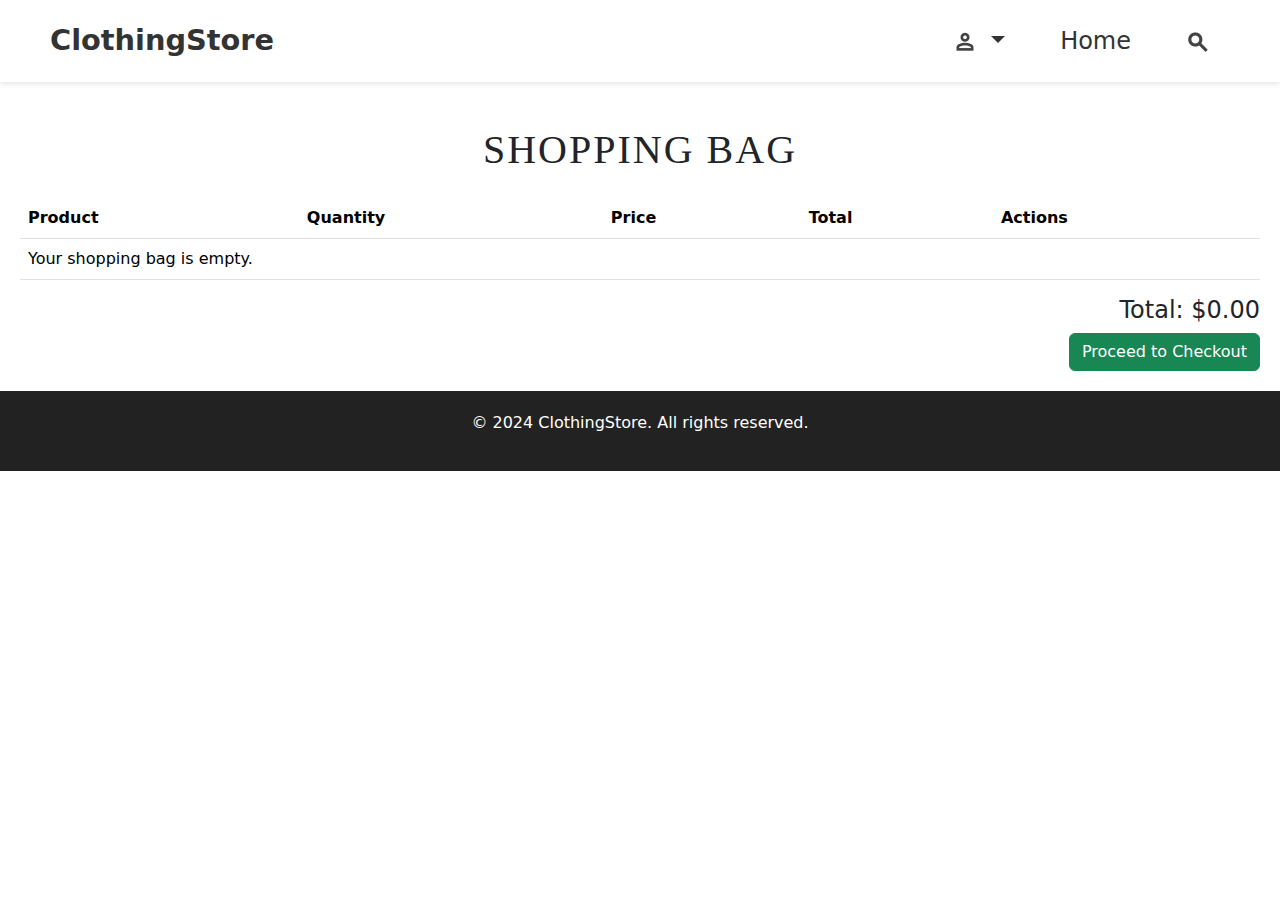
<file: bag.html>
<!DOCTYPE html>
<html lang="en">
<head>
  <meta charset="UTF-8">
  <meta name="viewport" content="width=device-width, initial-scale=1.0">
  <title>Shopping Bag - Elle</title>
  <link rel="stylesheet" href="styles.css">
  <link href="https://cdn.jsdelivr.net/npm/bootstrap@5.3.0-alpha1/dist/css/bootstrap.min.css" rel="stylesheet">
  <link href="https://cdnjs.cloudflare.com/ajax/libs/font-awesome/6.0.0-beta3/css/all.min.css" rel="stylesheet">
</head>
<body>
  <nav class="navbar">
    <div class="logo">
      <a href="#">ClothingStore</a>
    </div>
    <ul class="nav-links">
      <li class="nav-item dropdown">
        <a class="nav-link dropdown-toggle" href="#" id="navbarDropdown" role="button" data-bs-toggle="dropdown" aria-expanded="false">
          <img src="person_24dp_434343_FILL0_wght600_GRAD0_opsz24.png" alt="Profile" class="nav-icon">
        </a>
        <ul class="dropdown-menu" aria-labelledby="navbarDropdown">
          <li><a class="dropdown-item" href="login.html">Login</a></li>
          <li><a class="dropdown-item" href="register.html">Register</a></li>
          <li><a class="dropdown-item" href="profile.html">My Profile</a></li>
          <li><a class="dropdown-item" href="#">Logout</a></li>
        </ul>
      </li>
      <li><a href="index.html">Home</a></li>
      <li><a href="search.html"><img src="search_24dp_434343_FILL0_wght700_GRAD0_opsz24.png" alt="search" class="nav-icon"></a></li>
    </ul>
  </nav>

  <main class="container2">
    <h1 class="my-4">Shopping Bag</h1>
    <table class="table">
      <thead>
        <tr>
          <th>Product</th>
          <th>Quantity</th>
          <th>Price</th>
          <th>Total</th>
          <th>Actions</th>
        </tr>
      </thead>
      <tbody id="cart-items">
      </tbody>
    </table>
    <div class="text-end">
      <h4 id="cart-total">Total: $0.00</h4>
      <button class="btn btn-success" id="checkout-btn">Proceed to Checkout</button>
    </div>
  </main>

  <footer>
    <p>&copy; 2024 ClothingStore. All rights reserved.</p>
  </footer>

  <script src="https://cdn.jsdelivr.net/npm/bootstrap@5.3.0-alpha1/dist/js/bootstrap.bundle.min.js"></script>
  <script>
    
    function loadCart() {
      const cart = JSON.parse(localStorage.getItem('cart')) || [];
      const cartItems = document.getElementById('cart-items');
      const cartTotal = document.getElementById('cart-total');
      let total = 0;

      cartItems.innerHTML = '';

      if (cart.length === 0) {
        cartItems.innerHTML = '<tr><td colspan="5">Your shopping bag is empty.</td></tr>';
        cartTotal.innerText = 'Total: $0.00';
        return;
      }

      cart.forEach((item, index) => {
        const itemTotal = item.price * item.quantity;
        total += itemTotal;

        const row = document.createElement('tr');
        row.innerHTML = `
          <td>${item.name}</td>
          <td>
            <button class="btn btn-sm btn-outline-secondary" onclick="updateQuantity(${index}, -1)">-</button>
            ${item.quantity}
            <button class="btn btn-sm btn-outline-secondary" onclick="updateQuantity(${index}, 1)">+</button>
          </td>
          <td>$${item.price.toFixed(2)}</td>
          <td>$${itemTotal.toFixed(2)}</td>
          <td>
            <button class="btn btn-danger btn-sm" onclick="removeFromCart(${index})">Remove</button>
          </td>
        `;
        cartItems.appendChild(row);
      });

      cartTotal.innerText = `Total: $${total.toFixed(2)}`;
    }

    function updateQuantity(index, change) {
      const cart = JSON.parse(localStorage.getItem('cart')) || [];
      cart[index].quantity += change;

      if (cart[index].quantity <= 0) {
        cart.splice(index, 1);
      }

      localStorage.setItem('cart', JSON.stringify(cart));
      loadCart();
    }

    function removeFromCart(index) {
      const cart = JSON.parse(localStorage.getItem('cart')) || [];
      cart.splice(index, 1);
      localStorage.setItem('cart', JSON.stringify(cart));
      loadCart();
    }

    document.getElementById('checkout-btn').addEventListener('click', () => {
      alert('Proceeding to checkout...');
      localStorage.removeItem('cart');
      loadCart();
    });

    document.addEventListener('DOMContentLoaded', loadCart);
  </script>
</body>
</html>
</file>
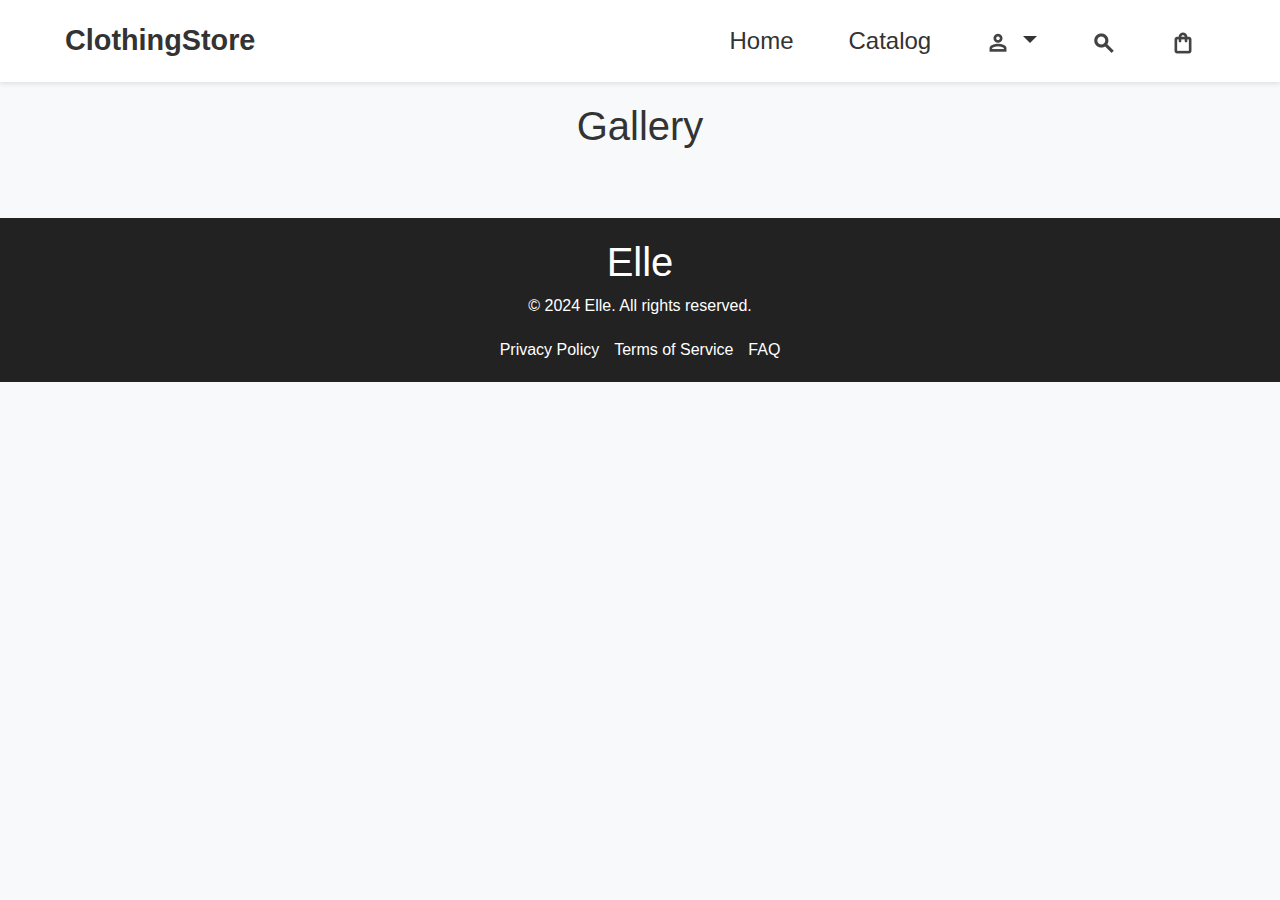
<file: Gallery.html>
<!DOCTYPE html>
<html lang="ru">
<head>
  <meta charset="UTF-8">
  <meta name="viewport" content="width=device-width, initial-scale=1.0">
  <link href="https://cdn.jsdelivr.net/npm/bootstrap@5.3.0-alpha1/dist/css/bootstrap.min.css" rel="stylesheet">
  <title>Галерея моды</title>
  <style>
    body {
      font-family: Inter, sans-serif;
      margin: 0;
      padding: 0;
      background-color: #f8f9fa;
    }
    .navbar {
      background-color: white;
      color: #333;
      padding: 8px 15px;
      display: flex;
      justify-content: space-between;
      align-items: center;
      box-shadow: 0 2px 5px rgba(0, 0, 0, 0.1);
  
    }
  
    .navbar .logo a {
      color: #333;
      font-size: 1.8rem;
      font-weight: 600;
      text-decoration: none;
      margin-left: 50px;}
  
    .nav-links {
      list-style: none;
      display: flex;
      gap: 5px;
      
      margin: 15px 20px;
  
    }
    .nav-icon{
        height: 24px;
    }
  
    .nav-links li a {
      color: #333;
      font-size: 1.1rem;
      text-decoration: none;
      transition: color 0.3s ease;
      margin-right: 50px;
      font-size: x-large;
  
  
    }
  
    .nav-links li a:hover {
      color: #2c3e50;
    }
  
    .gallery {
      display: grid;
      grid-template-columns: repeat(auto-fill, minmax(300px, 1fr));
      gap: 20px;
      padding: 20px;
    }
    .gallery img {
      width: 100%;
      border-radius: 10px;
      box-shadow: 0 4px 6px rgba(0, 0, 0, 0.1);
    }
    footer {
    background: #222;
    color: #fff;
    padding: 20px 0;
    text-align: center;
  }
  
  .footer-container {
    max-width: 800px;
    margin: 0 auto;
  }
  
  .footer-logo {
    width: 100px;
    margin-bottom: 20px;
    border-radius: 50%;
  }
  
  .footer-container ul {
    list-style: none;
    padding: 0;
    margin: 20px 0 0;
    display: flex;
    justify-content: center;
    gap: 15px;
  }
  
  .footer-container ul li {
    display: inline;
  }
  
  .footer-container ul li a {
    text-decoration: none;
    color: #fff;
    transition: color 0.3s;
  }
  
  .footer-container ul li a:hover {
    color: #aaa;
  }
  </style>
</head>
<body>
    <nav class="navbar">
        <div class="logo">
          <a href="#">ClothingStore</a>
        </div>
        <ul class="nav-links">
          <li><a href="index.html">Home</a></li>
          <li><a href="catalog.html">Catalog</a></li>
          <li class="nav-item dropdown">
            <a class="nav-link dropdown-toggle" href="#" id="navbarDropdown" role="button" data-bs-toggle="dropdown" aria-expanded="false">
              <img src="person_24dp_434343_FILL0_wght600_GRAD0_opsz24.png" alt="Profile" class="nav-icon">
            </a>
            <ul class="dropdown-menu" aria-labelledby="navbarDropdown">
              <li><a class="dropdown-item" href="login.html">Login</a></li>
              <li><a class="dropdown-item" href="register.html">Register</a></li>
              <li><a class="dropdown-item" href="profile.html">My Profile</a></li>
              <li><a class="dropdown-item" href="#">Logout</a></li>
            </ul>
          </li>
          <li><a href="#" id="search-icon"><img src="search_24dp_434343_FILL0_wght700_GRAD0_opsz24.png" alt="search" class="nav-icon"></a></li>
          <li><a href="bag.html"><img src="shopping_bag_24dp_434343_FILL0_wght600_GRAD0_opsz24.png" alt="bag" class="nav-icon"></a></li>
        </ul>
      </nav>
  <h1 style="text-align: center; padding: 20px; color: #333;">Gallery</h1>
  <div class="gallery" id="gallery"></div>
  <footer>
    <div class="footer-container">
      <H1>Elle</H1>
      <p>&copy; 2024 Elle. All rights reserved.</p>
      <ul>
        <li><a href="#">Privacy Policy</a></li>
        <li><a href="#">Terms of Service</a></li>
        <li><a href="#">FAQ</a></li>
      </ul>
    </div>
  </footer>
  <script src="https://cdn.jsdelivr.net/npm/bootstrap@5.3.0-alpha1/dist/js/bootstrap.bundle.min.js"></script>
  <script src="https://code.jquery.com/jquery-3.5.1.slim.min.js"></script>
  <script src="https://cdn.jsdelivr.net/npm/@popperjs/core@2.5.2/dist/umd/popper.min.js"></script>
  <script src="https://stackpath.bootstrapcdn.com/bootstrap/4.5.2/js/bootstrap.min.js"></script>

  <script>
   
    const fetchUnsplashImages = async () => {
      try {
        const response = await fetch('https://api.unsplash.com/photos/random?count=10&query=fashion&client_id=Jgne0rF15VM0K1Y4qrj9qKHIyeWJOSiThvX24Mrs6-Y');
        const images = await response.json();

        const gallery = document.getElementById('gallery');
        images.forEach(image => {
          const imgElement = document.createElement('img');
          imgElement.src = image.urls.small;
          imgElement.alt = image.alt_description || "Fashion";
          gallery.appendChild(imgElement);
        });
      } catch (error) {
        console.error('Ошибка при загрузке изображений:', error);
      }
    };

    fetchUnsplashImages();
  </script>
</body>
</html>
</file>
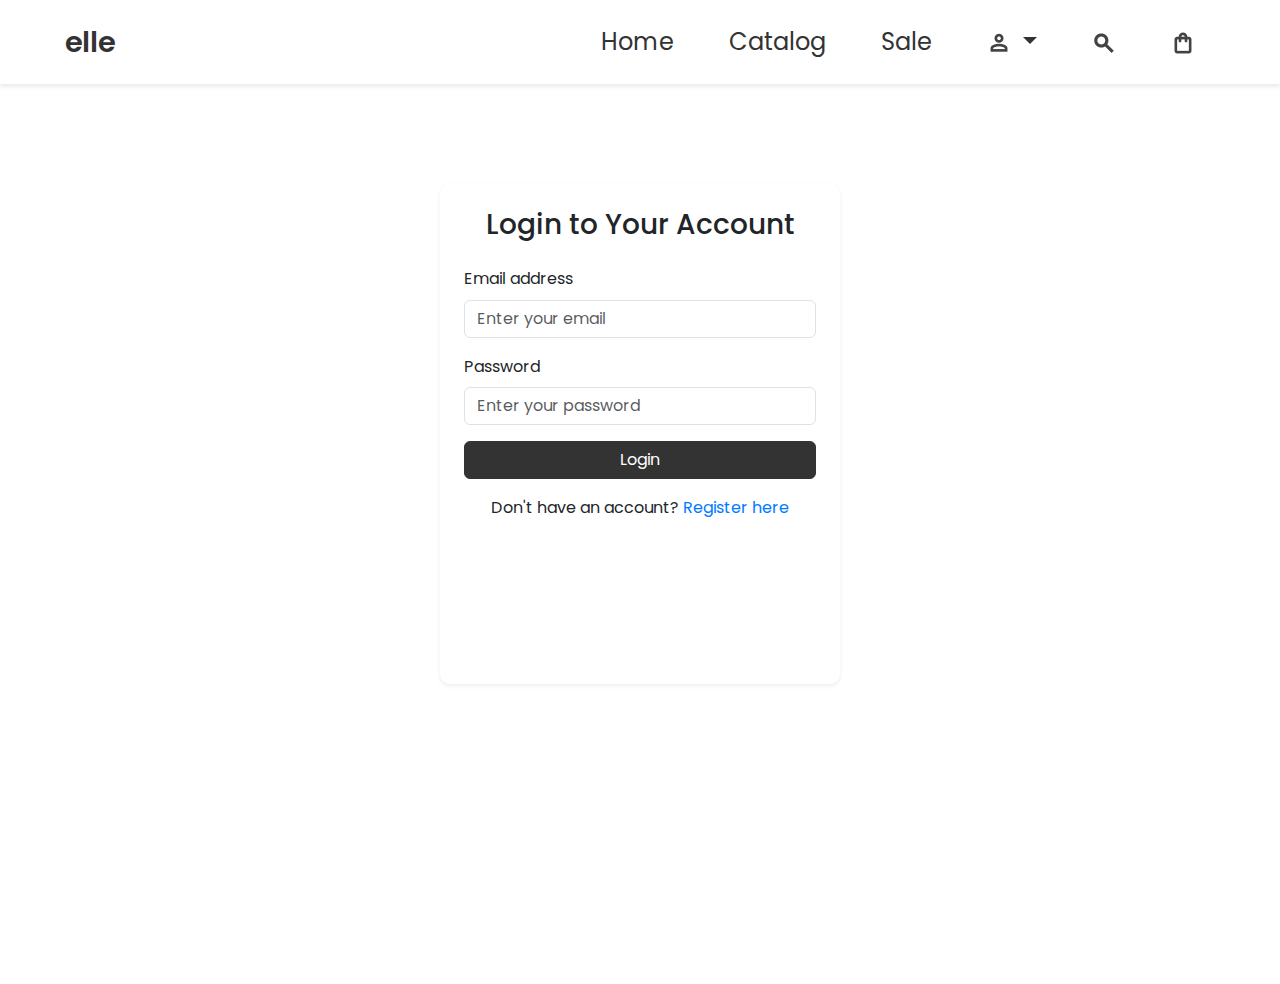
<file: login.html>
<!DOCTYPE html>
<html lang="en">
<head>
  <meta charset="UTF-8">
  <meta name="viewport" content="width=device-width, initial-scale=1.0">
  <title>Login - ClothingStore</title>
  <link rel="preconnect" href="https://fonts.googleapis.com">
  <form action="http://localhost:3000/login" method="POST"></form>
<link rel="preconnect" href="https://fonts.gstatic.com" crossorigin>
<link href="https://fonts.googleapis.com/css2?family=Poppins:ital,wght@0,100;0,200;0,300;0,400;0,500;0,600;0,700;0,800;0,900;1,100;1,200;1,300;1,400;1,500;1,600;1,700;1,800;1,900&display=swap" rel="stylesheet">
  <link href="https://cdn.jsdelivr.net/npm/bootstrap@5.3.0-alpha1/dist/css/bootstrap.min.css" rel="stylesheet">
  <link rel="stylesheet" href="login-register.css"></head>
<body>
  <nav class="navbar">
    <div class="logo">
      <a href="#">elle</a>
    </div>
    <ul class="nav-links">
      <li><a href="index.html">Home</a></li>
      <li><a href="#">Catalog</a></li>
      <li><a href="#">Sale</a></li>
      <li class="nav-item dropdown">
        <a class="nav-link dropdown-toggle" href="#" id="navbarDropdown" role="button" data-bs-toggle="dropdown" aria-expanded="false">
          <img src="person_24dp_434343_FILL0_wght600_GRAD0_opsz24.png" alt="Profile" class="nav-icon">
        </a>
        <ul class="dropdown-menu" aria-labelledby="navbarDropdown">
          <li><a class="dropdown-item" href="login.html">Login</a></li>
          <li><a class="dropdown-item" href="register.html">Register</a></li>
          <li><a class="dropdown-item" href="profile.html">My Profile</a></li>
          <li><a class="dropdown-item" href="#">Logout</a></li>
        </ul>
      </li>
      <li><a href="search.html"><img src="search_24dp_434343_FILL0_wght700_GRAD0_opsz24.png" alt="search" class="nav-icon"></a></li>
      <li><a href="bag.html"><img src="shopping_bag_24dp_434343_FILL0_wght600_GRAD0_opsz24.png" alt="bag" class="nav-icon"></a></li>
    </ul>
  </nav>
  <div class="container d-flex justify-content-center" style="min-height: 100vh;">
    <div class="card p-4 shadow-sm" style="max-width: 400px; width: 100%; height: 500px;">
      <h3 class="text-center mb-4">Login to Your Account</h3>
      <form action="/login" method="POST">
        <div class="mb-3">
          <label for="email" class="form-label">Email address</label>
          <input type="email" class="form-control" id="email" name="email" placeholder="Enter your email" required>
        </div>
        <div class="mb-3">
          <label for="password" class="form-label">Password</label>
          <input type="password" class="form-control" id="password" name="password" placeholder="Enter your password" required>
        </div>
        <button type="submit" class="btn btn-primary w-100">Login</button>
      </form>
      
      <div class="text-center mt-3">
        <p>Don't have an account? <a href="register.html">Register here</a></p>
      </div>
    </div>
  </div>

</body>
<script src="https://cdn.jsdelivr.net/npm/bootstrap@5.3.0-alpha1/dist/js/bootstrap.bundle.min.js"></script>
  <script>
    app.post('/login', async (req, res) => {
  const { email, password } = req.body;
  const user = await User.findOne({ email });

  if (user && user.password === password) {
    res.redirect('/index');
  } else {
    res.redirect('/login');
  }
});
</script>
</html>
</file>
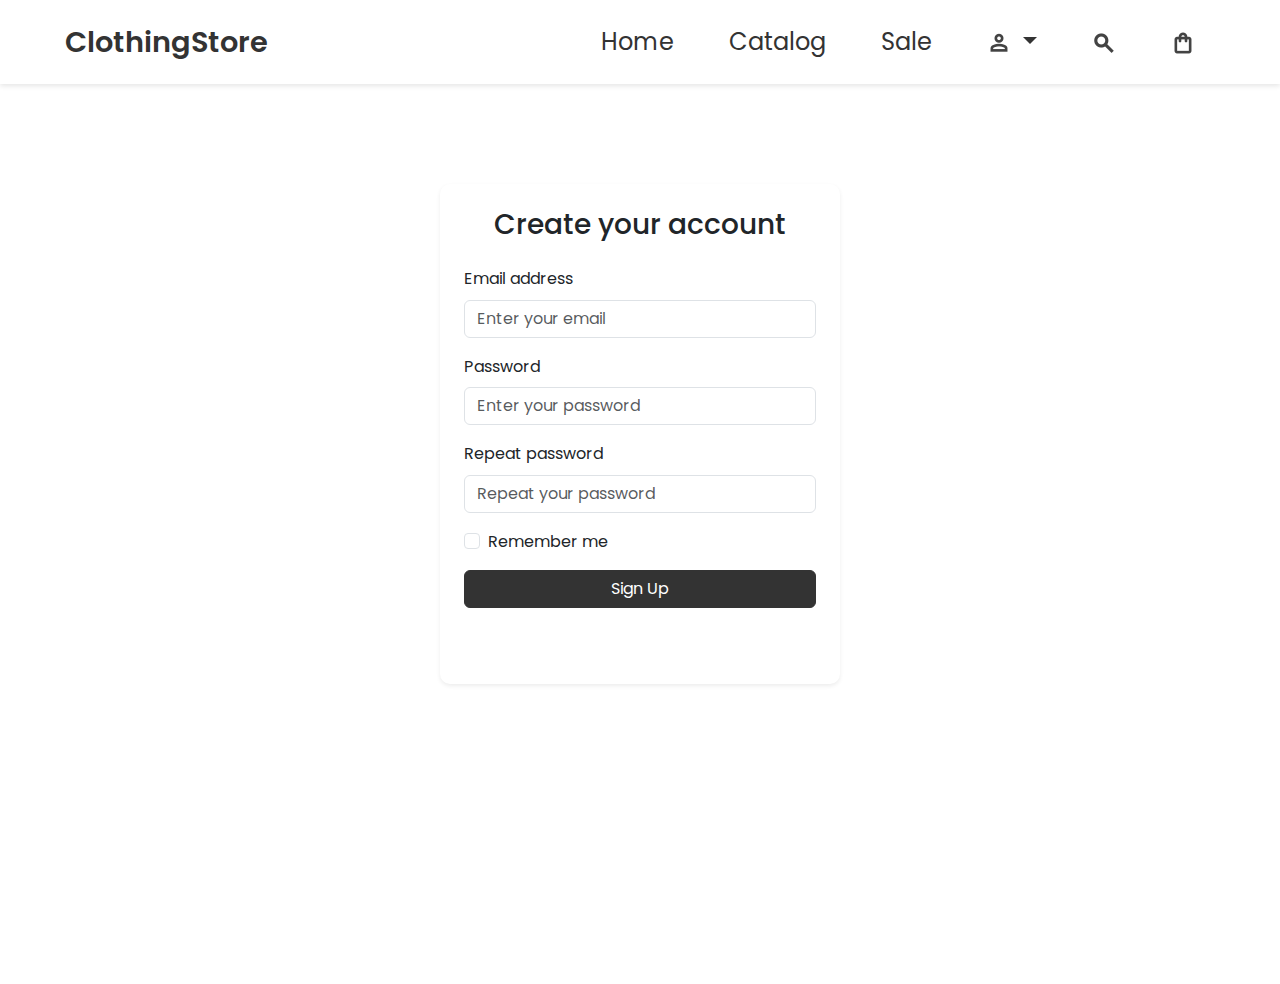
<file: register.html>
<!DOCTYPE html>
<html lang="en">
<head>
  <meta charset="UTF-8">
  <meta name="viewport" content="width=device-width, initial-scale=1.0">
  <title>Login - ClothingStore</title>
  <link rel="preconnect" href="https://fonts.googleapis.com">
<link rel="preconnect" href="https://fonts.gstatic.com" crossorigin>
<link href="https://fonts.googleapis.com/css2?family=Poppins:ital,wght@0,100;0,200;0,300;0,400;0,500;0,600;0,700;0,800;0,900;1,100;1,200;1,300;1,400;1,500;1,600;1,700;1,800;1,900&display=swap" rel="stylesheet">
  <link href="https://cdn.jsdelivr.net/npm/bootstrap@5.3.0-alpha1/dist/css/bootstrap.min.css" rel="stylesheet">
  <link rel="stylesheet" href="login-register.css"></head>
<body>
  <nav class="navbar">
    <div class="logo">
      <a href="#">ClothingStore</a>
    </div>
    <ul class="nav-links">
      <li><a href="#">Home</a></li>
      <li><a href="#">Catalog</a></li>
      <li><a href="#">Sale</a></li>
      <li class="nav-item dropdown">
        <a class="nav-link dropdown-toggle" href="#" id="navbarDropdown" role="button" data-bs-toggle="dropdown" aria-expanded="false">
          <img src="person_24dp_434343_FILL0_wght600_GRAD0_opsz24.png" alt="Profile" class="nav-icon">
        </a>
        <ul class="dropdown-menu" aria-labelledby="navbarDropdown">
          <li><a class="dropdown-item" href="login.html">Login</a></li>
          <li><a class="dropdown-item" href="register.html">Register</a></li>
          <li><a class="dropdown-item" href="profile.html">My Profile</a></li>
          <li><a class="dropdown-item" href="#">Logout</a></li>
        </ul>
      </li>
      <li><a href="search.html"><img src="search_24dp_434343_FILL0_wght700_GRAD0_opsz24.png" alt="search" class="nav-icon"></a></li>
      <li><a href="bag.html"><img src="shopping_bag_24dp_434343_FILL0_wght600_GRAD0_opsz24.png" alt="bag" class="nav-icon"></a></li>
    </ul>
  </nav>
  <div class="container d-flex justify-content-center" style="min-height: 100vh;">
    <div class="card p-4 shadow-sm" style="max-width: 400px; width: 100%; height: 500px;">
      <h3 class="text-center mb-4">Create your account</h3>
      <form action="/login" method="POST">
        <div class="mb-3">
          <label for="email" class="form-label">Email address</label>
          <input type="email" class="form-control" id="email" name="email" placeholder="Enter your email" required>
        </div>
        <div class="mb-3">
          <label for="password" class="form-label">Password</label>
          <input type="password" class="form-control" id="password" name="password" placeholder="Enter your password" required>
        </div>
        <div class="mb-3">
            <label for="password" class="form-label">Repeat password</label>
            <input type="password" class="form-control" id="password" name="password" placeholder="Repeat your password" required>
          </div>
        <div class="mb-3 form-check">
          <input type="checkbox" class="form-check-input" id="rememberMe">
          <label class="form-check-label" for="rememberMe">Remember me</label>
        </div>
        <button type="submit" class="btn btn-primary w-100">Sign Up</button>
      </form>
    </div>
  </div>

</body></html>
</file>
<file: styles.css>
body {
    margin: 0;
    padding: 0;
    font-family: 'Poppins', sans-serif;
    line-height: 1.6;
    color: #333;
  }
   .navbar {
      background-color: white;
      color: #333;
      padding: 8px 15px;
      display: flex;
      justify-content: space-between;
      align-items: center;
      box-shadow: 0 2px 5px rgba(0, 0, 0, 0.1);
  
    }
  
    .navbar .logo a {
      color: #333;
      font-size: 1.8rem;
      font-weight: 600;
      text-decoration: none;
      margin-left: 50px;}
  
    .nav-links {
      list-style: none;
      display: flex;
      gap: 5px;
      
      margin: 15px 20px;
  
    }
    .nav-icon{
        height: 24px;
    }
  
    .nav-links li a {
      color: #333;
      font-size: 1.1rem;
      text-decoration: none;
      transition: color 0.3s ease;
      margin-right: 50px;
      font-size: x-large;
  
  
    }
  
    .nav-links li a:hover {
      color: #2c3e50;
    }
  
  .carousel-item .carousel-caption {
        position: absolute;
        right: 10%;
        top: 50%;
        transform: translateY(-50%);
        color: #fff;
        font-size: 200px;
        /*font-family: 'Poppins', sans-serif;*/
        font-weight: 600;
        text-shadow: 3px 3px 10px rgba(0, 0, 0, 0.6);
        margin-left: 600px;
        margin-top:  40px ;
        font-family: 'Times New Roman', serif;
      }
      .carousel-item .carousel-caption h5{
          font-size: 50px;
      }
  
  
  /* Main Section */
  main {
    padding: 20px;
  }
  
  .about-us {
    max-width: 800px;
    margin: 0 auto;
    text-align: left;
  }
  
  .about-us h2 {
    font-size: 32px;
    color: #222;
    margin-bottom: 20px;
  }
  
  .about-us p {
    margin-bottom: 15px;
    font-size: 16px;
    color: #555;
  }
  
  .about-image {
    width: 100%;
    max-width: 250px;
    margin: 20px auto;
    display: block;
    border-radius: 10px;
    box-shadow: 0 4px 6px rgba(0, 0, 0, 0.1);
      padding-left: 50px;
  }
  
  /* Footer */
  footer {
    background: #222;
    color: #fff;
    padding: 20px 0;
    text-align: center;
  }
  
  .footer-container {
    max-width: 800px;
    margin: 0 auto;
  }
  
  .footer-logo {
    width: 100px;
    margin-bottom: 20px;
    border-radius: 50%;
  }
  
  .footer-container ul {
    list-style: none;
    padding: 0;
    margin: 20px 0 0;
    display: flex;
    justify-content: center;
    gap: 15px;
  }
  
  .footer-container ul li {
    display: inline;
  }
  
  .footer-container ul li a {
    text-decoration: none;
    color: #fff;
    transition: color 0.3s;
  }
  
  .footer-container ul li a:hover {
    color: #aaa;
  }
 .container {
              width: 90%;
              max-width: 1200px;
              margin: 0 auto;
              text-align: center;
              padding-top: 50px;
          }
          h1 {
              font-size: 3rem;
              margin: 40px 0;
              color: #333;
              font-family: 'Playfair Display', serif;
              text-transform: uppercase;
              letter-spacing: 2px;
          }
          .products {
              display: flex;
              justify-content: center;
              gap: 30px;
              margin-top: 40px;
              flex-wrap: wrap;
              justify-content: space-evenly;
          }
          .product {
              text-align: center;
              border: 1px solid #ddd;
              padding: 20px;
              border-radius: 12px;
              width: 250px;
              background-color: #fff;
              box-shadow: 0 6px 12px rgba(0, 0, 0, 0.1);
              transition: transform 0.3s, box-shadow 0.3s;
          }
          .product:hover {
              transform: translateY(-10px);
              box-shadow: 0 10px 20px rgba(0, 0, 0, 0.2);
          }
          .product img {
              width: 100%;
              height: auto;
              border-radius: 8px;
          }
          .product h3 {
              margin: 20px 0 10px;
              font-size: 1.3rem;
              font-family: 'Playfair Display', serif;
              color: #444;
          }
          .product p {
              margin: 0;
              font-size: 1.2rem;
              color: #007BFF;
              font-weight: bold;
          }
          a.more-info {
              display: inline-block;
              margin-top: 50px;
              padding: 15px 30px;
              text-decoration: none;
              color: #fff;
              background-color: #FF6F61;
              font-weight: 600;
              border-radius: 50px;
              text-transform: uppercase;
              letter-spacing: 1px;
              transition: background-color 0.3s ease;
          }
          a.more-info:hover {
              background-color: #FF3D2E;
          }


          /*for bag.html*/

.header{
    align-items: center;
    justify-content: center;
    display: flex;
    font-size: 30px;
    font-family: 'Poppins', sans-serif;
}

.container{
    max-width: 800px;
    margin: 20px auto;
  }
  
  h1 {
    text-align: center;
    margin-bottom: 20px;
  }
  
  .table {
    width: 100%;
    margin-bottom: 20px;
  }
  
  .text-end {
    text-align: right;
  }
  
  .btn-danger {
    font-size: 0.8rem;
  }
  
  .quantity-input {
    width: 60px;
  }
</file>
<file: login-register.css>
body {
    margin: 0;
    padding: 0;
    font-family: 'Poppins', sans-serif;
    line-height: 1.6;
    color: #333;
  }
  .navbar {
    background-color: white;
    color: #333;
    padding: 8px 15px;
    display: flex;
    justify-content: space-between;
    align-items: center;
    box-shadow: 0 2px 5px rgba(0, 0, 0, 0.1);
      
  }

  .navbar .logo a {
    color: #333;
    font-size: 1.8rem;
    font-weight: 600;
    text-decoration: none;
    margin-left: 50px;}

  .nav-links {
    list-style: none;
    display: flex;
    gap: 5px;
    
    margin: 15px 20px;

  }
  .nav-icon{
      height: 24px;
  }

  .nav-links li a {
    color: #333;
    font-size: 1.1rem;
    text-decoration: none;
    transition: color 0.3s ease;
    margin-right: 50px;
    font-size: x-large;


  }

  .nav-links li a:hover {
    color: #2c3e50;
  }
  .form-check-input{
    background-color: white;
  }
  .card {
    border-radius: 10px;
    border: none;
    margin-top: 100px;
    font-family: 'Poppins', sans-serif;
  }
  .btn-primary {
    background-color: #333;
    border-color: #333;
  }
  .btn-primary:hover {
    background-color: black;
    border-color: #0056b3;
  }
  a {
    color: #007bff;
    text-decoration: none;
  }
  a:hover {
    text-decoration: underline;
  }
</file>
